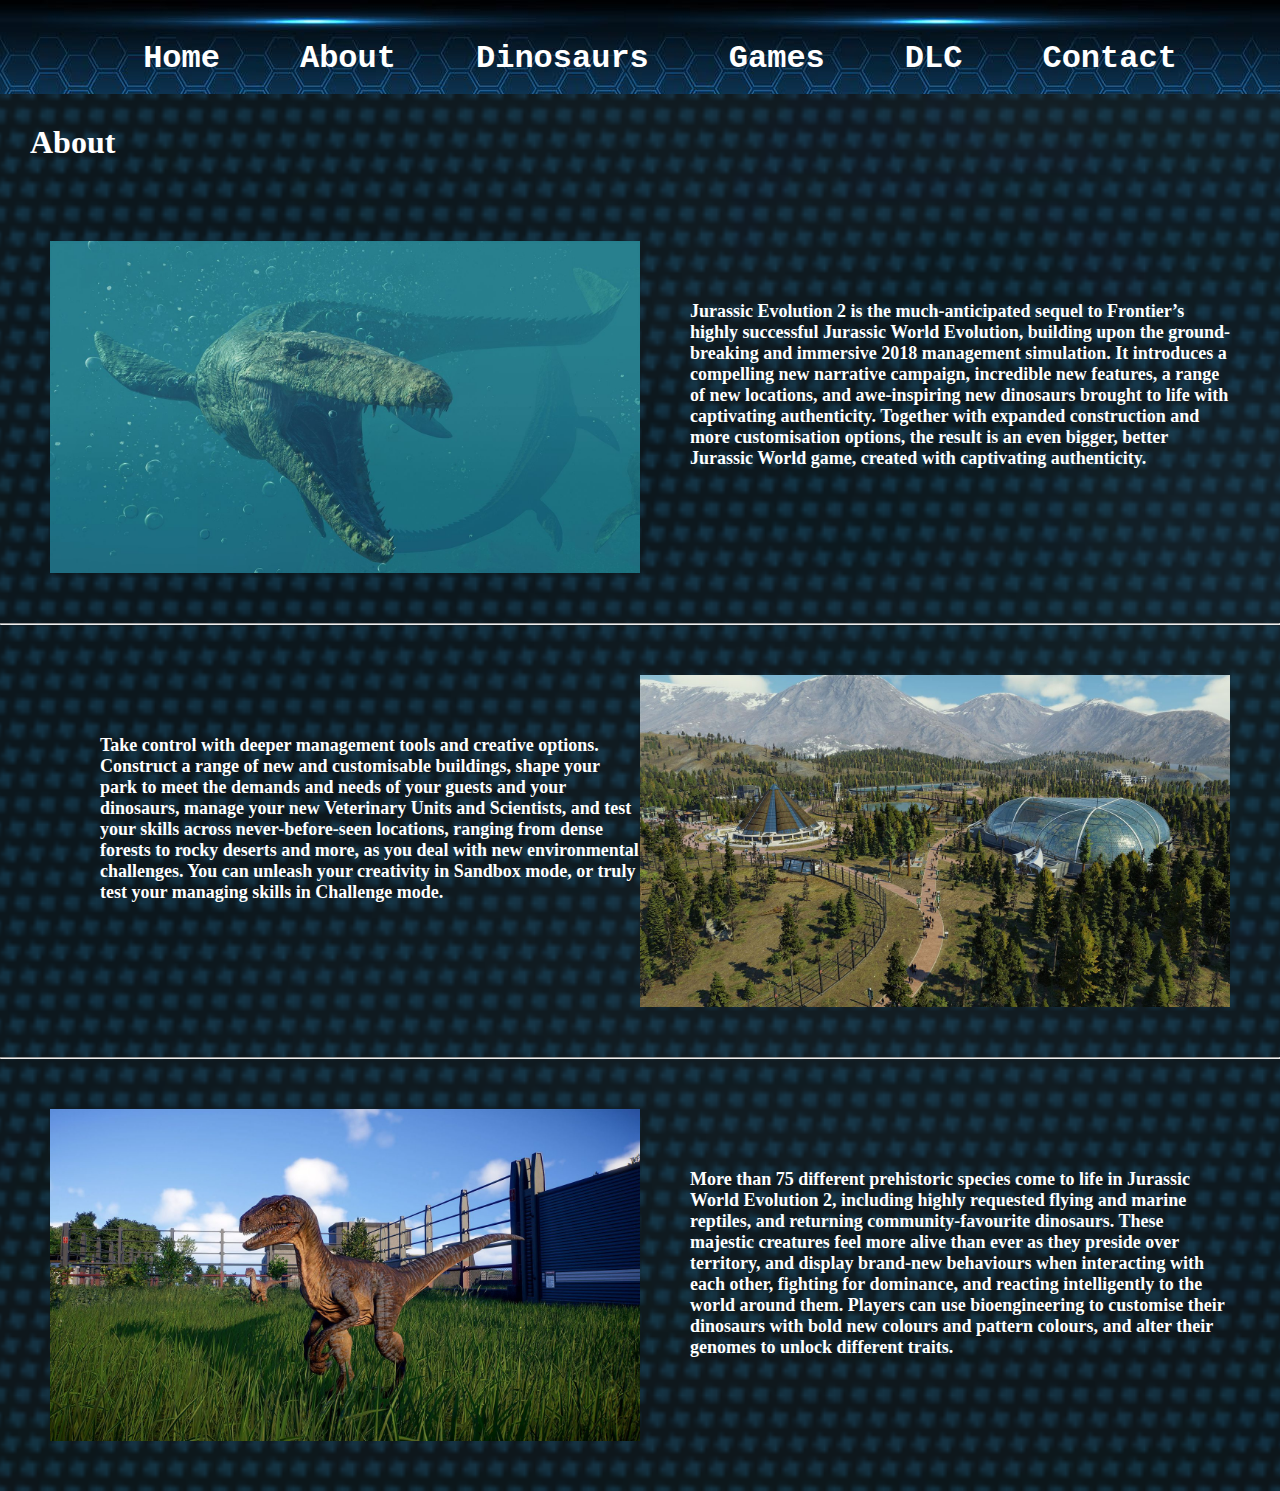
<file: about.html>
<!DOCTYPE html>
<html lang="en">
  <head>
    <meta charset="UTF-8" />
    <meta name="viewport" content="width=device-width, initial-scale=1.0" />
    <title>About</title>
    <!--Link to external stylesheet-->
    <link rel="stylesheet" href="aboutstyle.css" /> 
  </head>
  <body>
    <!--Header Section-->
    <header>
      <div class="position">
        <!--Navbar Content-->
        <nav class="navbar">
          <ul>
            <li><a href="index.html">Home</a></li>
            <li><a href="about.html">About</a></li>
            <li><a href="dinosaur.html">Dinosaurs</a></li>
            <li><a href="game.html">Games</a></li>
            <li><a href="dlc.html">DLC</a></li>
            <li><a href="contact.html">Contact</a></li>
          </ul>
        </nav>
      </div>
    </header>

    <!--Main Heading-->
    <div id="overview">
      <h1 class="main">About</h1>

      <!--Content No. 1-->
      <div id="newworld">
        <img src="mosasaur.jpg" alt="mosasaur" />
        <p>
          Jurassic Evolution 2 is the much-anticipated sequel to Frontier’s
          highly successful Jurassic World Evolution, building upon the
          ground-breaking and immersive 2018 management simulation. It
          introduces a compelling new narrative campaign, incredible new
          features, a range of new locations, and awe-inspiring new dinosaurs
          brought to life with captivating authenticity. Together with expanded
          construction and more customisation options, the result is an even
          bigger, better Jurassic World game, created with captivating
          authenticity.
        </p>
      </div>

      <hr />

      <!--Content No. 2-->
      <div id="create">
        <p>
          Take control with deeper management tools and creative options.
          Construct a range of new and customisable buildings, shape your park
          to meet the demands and needs of your guests and your dinosaurs,
          manage your new Veterinary Units and Scientists, and test your skills
          across never-before-seen locations, ranging from dense forests to
          rocky deserts and more, as you deal with new environmental challenges.
          You can unleash your creativity in Sandbox mode, or truly test your
          managing skills in Challenge mode.
        </p>
        <img src="land.jpg" alt="land" />
      </div>

      <hr />

      <!--Content No. 3-->
      <div id="realistic">
        <img src="echo.jpg" alt="velociraptor" />
        <p>
          More than 75 different prehistoric species come to life in Jurassic
          World Evolution 2, including highly requested flying and marine
          reptiles, and returning community-favourite dinosaurs. These majestic
          creatures feel more alive than ever as they preside over territory,
          and display brand-new behaviours when interacting with each other,
          fighting for dominance, and reacting intelligently to the world around
          them. Players can use bioengineering to customise their dinosaurs with
          bold new colours and pattern colours, and alter their genomes to
          unlock different traits.
        </p>
      </div>
    </div>
  </body>
</html>
</file>
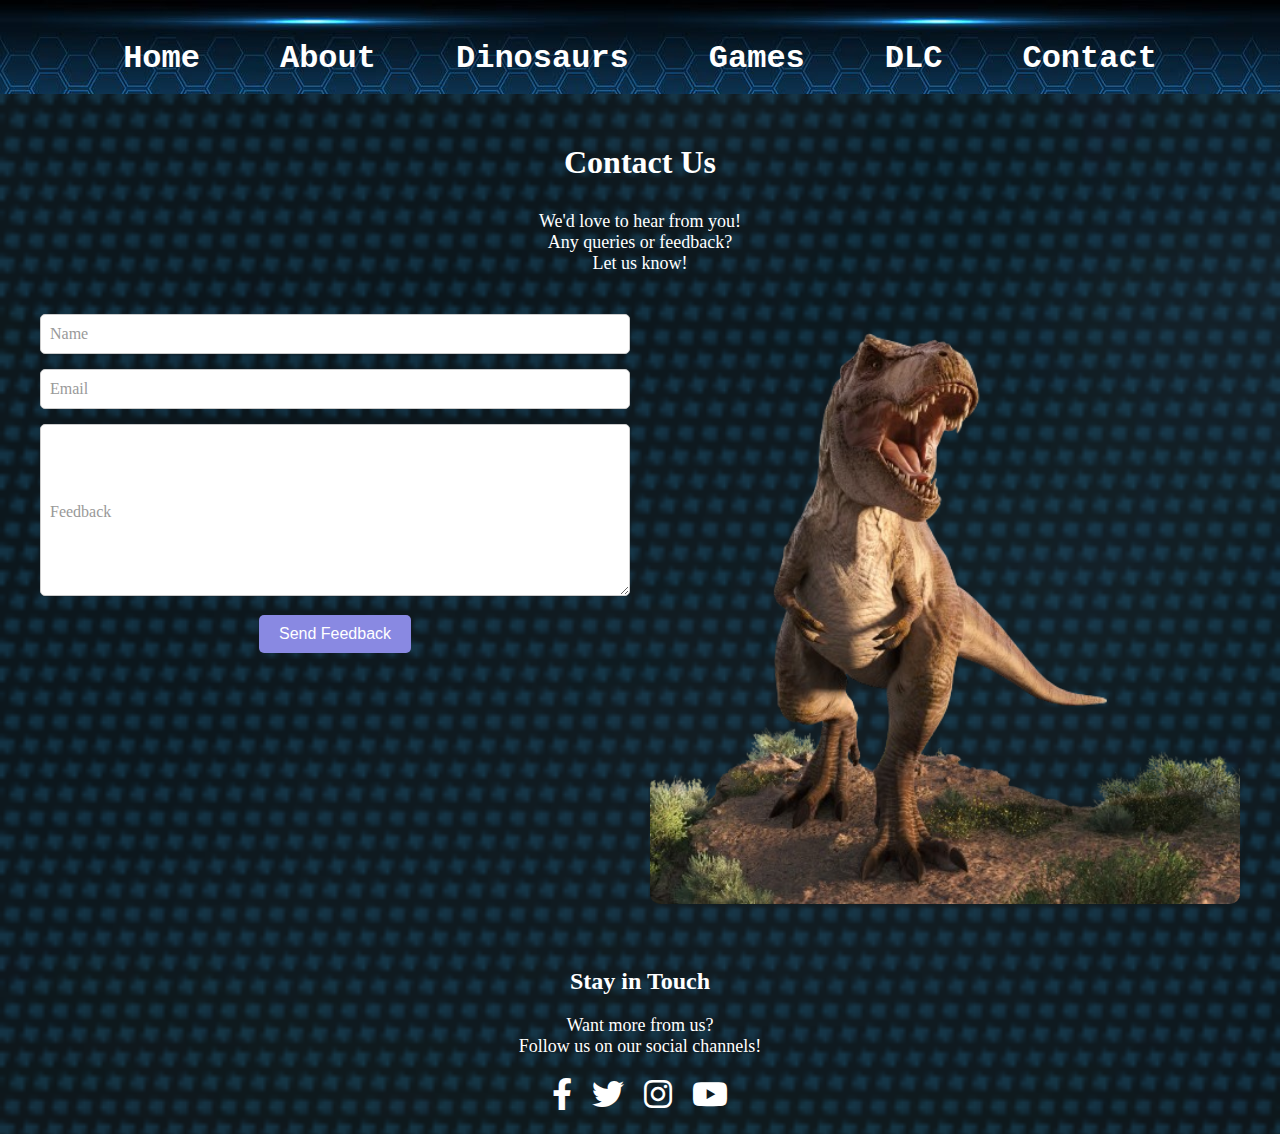
<file: contact.html>
<!DOCTYPE html>
<html lang="en">
  <head>
    <meta charset="UTF-8" />
    <meta name="viewport" content="width=device-width, initial-scale=1.0" />
    <title>Contact</title>
    <!-- Link to external stylesheet -->
    <link rel="stylesheet" href="contactstyle.css" />
    <!-- Link to Font Awesome for social icons -->
    <link
      rel="stylesheet"
      href="https://cdnjs.cloudflare.com/ajax/libs/font-awesome/6.0.0-beta3/css/all.min.css"
    />
  </head>
  <body>
    <!-- Header -->
    <header>
      <div class="position">
        <!-- Navbar creation -->
        <nav class="navbar">
          <ul>
            <li><a href="index.html">Home</a></li>
            <li><a href="about.html">About</a></li>
            <li><a href="dinosaur.html">Dinosaurs</a></li>
            <li><a href="game.html">Games</a></li>
            <li><a href="dlc.html">DLC</a></li>
            <li><a href="contact.html">Contact</a></li>
          </ul>
        </nav>
      </div>
    </header>

    <!-- Main Content -->
    <div id="final">
      <h1 class="main">Contact Us</h1>
      <p class="description">
        We'd love to hear from you! <br />
        Any queries or feedback? <br />
        Let us know!
      </p>

      <!-- Contact Form -->
      <div class="contact">
        <form class="contact-form">
          <div class="form">
            <label for="name">Name</label>
            <input type="text" id="name" name="name" required />
          </div>
          <div class="form">
            <label for="email">Email</label>
            <input type="email" id="email" name="email" required />
          </div>
          <div class="form">
            <label for="feedback">Feedback</label>
            <textarea
              id="feedback"
              name="feedback"
              rows="10"
              required
            ></textarea>
          </div>
          <button type="submit" class="button">Send Feedback</button>
        </form>
        <div class="lastimage">
          <img src="contact.png" alt="contact" />
        </div>
      </div>

      <!-- Stay in Touch Section -->
      <div class="touch">
        <h2>Stay in Touch</h2>
        <p>
          Want more from us?<br />
          Follow us on our social channels!
        </p>
        <!--Social Media Links-->
        <div class="social-links">
          <a
            href="https://www.facebook.com/JurassicWorldEvolution"
            target="_blank"
            ><i class="fab fa-facebook-f"></i
          ></a>
          <a href="https://x.com/JW_Evolution" target="_blank"
            ><i class="fab fa-twitter"></i
          ></a>
          <a
            href="https://www.instagram.com/JurassicWorldEvolution"
            target="_blank"
            ><i class="fab fa-instagram"></i
          ></a>
          <a
            href="https://www.youtube.com/JurassicWorldEvolution"
            target="_blank"
            ><i class="fab fa-youtube"></i
          ></a>
        </div>
      </div>
    </div>

    <!-- Link to external Javascript sheet -->
    <script src="contact.js"></script>
  </body>
</html>
</file>
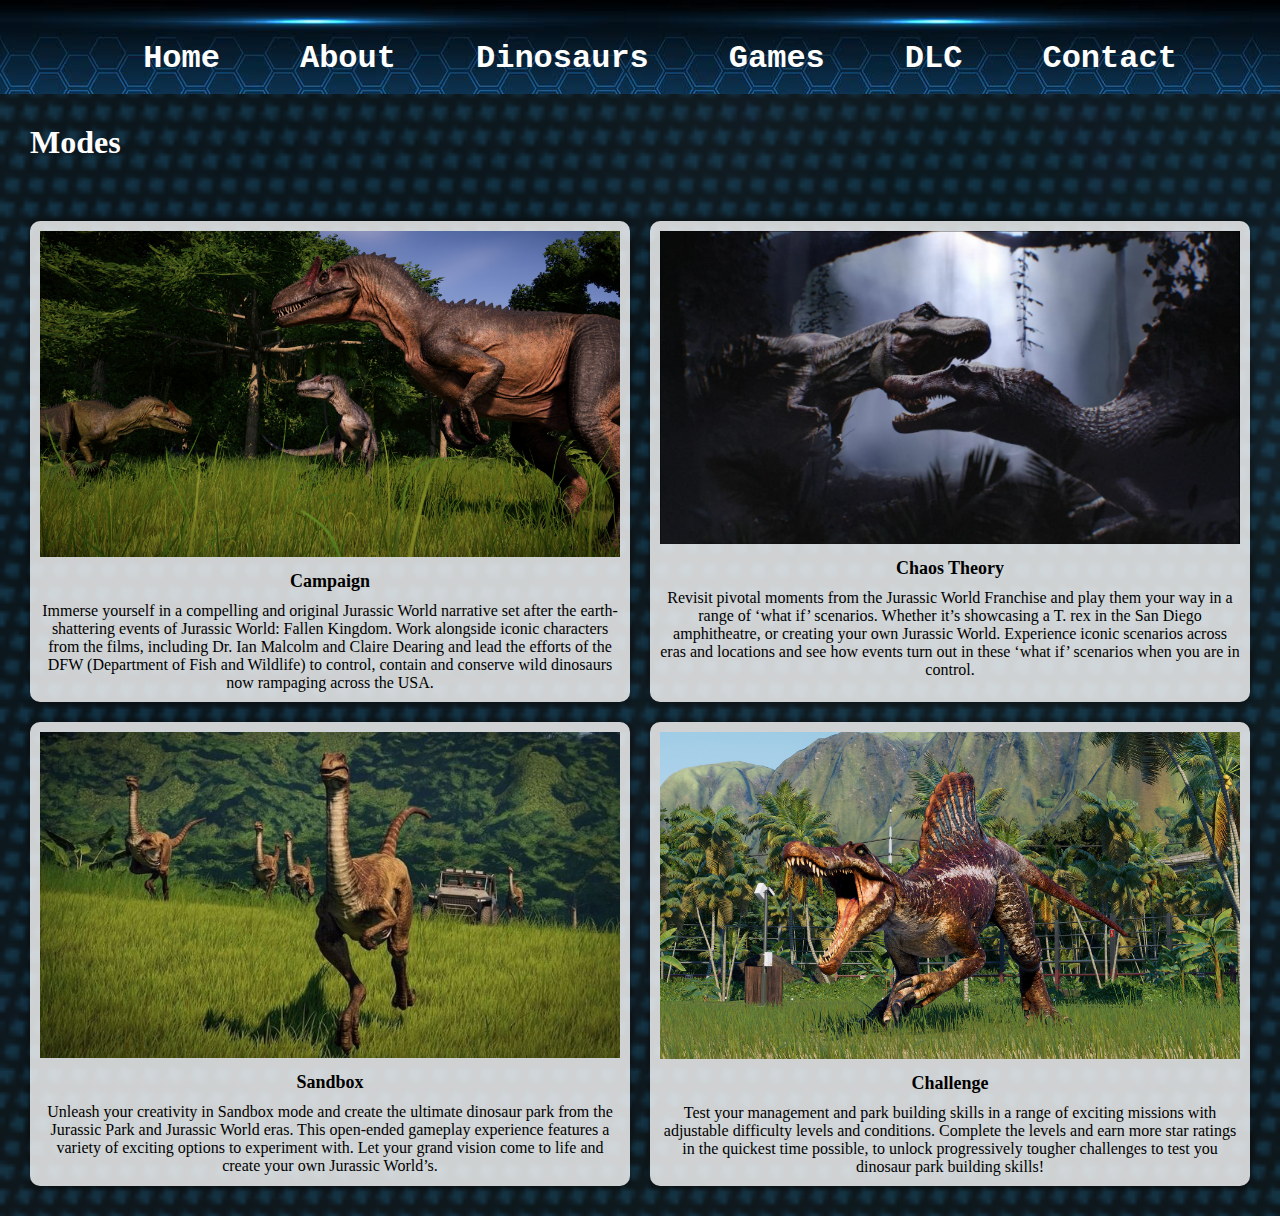
<file: game.html>
<!DOCTYPE html>
<html lang="en">
  <head>
    <meta charset="UTF-8" />
    <meta name="viewport" content="width=device-width, initial-scale=1.0" />
    <title>Mode</title>
    <!--Link to external stylesheet-->
    <link rel="stylesheet" href="gamestyle.css" />
  </head>
  <body>
    <!--Header-->
    <header>
      <div class="position">
        <!--Navbar creation-->
        <nav class="navbar">
          <ul>
            <li><a href="index.html">Home</a></li>
            <li><a href="about.html">About</a></li>
            <li><a href="dinosaur.html">Dinosaurs</a></li>
            <li><a href="game.html">Games</a></li>
            <li><a href="dlc.html">DLC</a></li>
            <li><a href="contact.html">Contact</a></li>
          </ul>
        </nav>
      </div>
    </header>

    <!--Heading-->
    <div id="modeview">
      <h1 class="main">Modes</h1>

      <!--Mode Explanation-->
      <div class="mode">
        <div class="box">
          <!--Image 1-->
          <img src="campaign.jpg" alt="Image 1" />
          <h2>Campaign</h2>
          <p>
            Immerse yourself in a compelling and original Jurassic World
            narrative set after the earth-shattering events of Jurassic World:
            Fallen Kingdom. Work alongside iconic characters from the films,
            including Dr. Ian Malcolm and Claire Dearing and lead the efforts of
            the DFW (Department of Fish and Wildlife) to control, contain and
            conserve wild dinosaurs now rampaging across the USA.
          </p>
        </div>
        <div class="box">
          <!--Image 2-->
          <img src="theory.png" alt="Image 2" />
          <h2>Chaos Theory</h2>
          <p>
            Revisit pivotal moments from the Jurassic World Franchise and play
            them your way in a range of ‘what if’ scenarios. Whether it’s
            showcasing a T. rex in the San Diego amphitheatre, or creating your
            own Jurassic World. Experience iconic scenarios across eras and
            locations and see how events turn out in these ‘what if’ scenarios
            when you are in control.
          </p>
        </div>
        <div class="box">
          <!--Image 3-->
          <img src="sandbox.jpg" alt="Image 3" />
          <h2>Sandbox</h2>
          <p>
            Unleash your creativity in Sandbox mode and create the ultimate
            dinosaur park from the Jurassic Park and Jurassic World eras. This
            open-ended gameplay experience features a variety of exciting
            options to experiment with. Let your grand vision come to life and
            create your own Jurassic World’s.
          </p>
        </div>
        <div class="box">
          <!--Image 4-->
          <img src="challenge.jpg" alt="Image 4" />
          <h2>Challenge</h2>
          <p>
            Test your management and park building skills in a range of exciting
            missions with adjustable difficulty levels and conditions. Complete
            the levels and earn more star ratings in the quickest time possible,
            to unlock progressively tougher challenges to test you dinosaur park
            building skills!
          </p>
        </div>
      </div>
    </div>
  </body>
</html>
</file>
<file: aboutstyle.css>
* {
    margin: 0px;
}

/* Navigation Bar */
.position {
    background: url(hexagon.jpg);
}

.navbar {
    text-align: center; 
}

.navbar ul {
    list-style-type: none;
    overflow: hidden;
    height: 90px;
    display: inline-block; 
}

.navbar a {
    color: white;
    text-decoration: none;
    padding: 40px;
    display: block;
    font-size: xx-large;
    font-weight: bold;
    font-family: 'Courier New', Courier, monospace;
}
    
.navbar a:hover {
    background-color: rgb(137, 137, 226);
}
    
.navbar li {
    float: left;
}

/* Heading */
#overview {
    background: url(bg.jpg);
    background-repeat: no-repeat;
    background-position: center;
    background-size: cover;
}

.main {
    font-size: xx-large;
    font-family: 'Times New Roman', Times, serif;
    font-weight: bolder;
    color: white;
    padding: 30px;
}

/* Animations */
@keyframes slideInFromLeft {
    0% {
        opacity: 0;
        transform: translateX(-100%);
    }
    100% {
        opacity: 1;
        transform: translateX(0);
    }
}

/* Content */
#newworld,
#create,
#realistic {
    display: flex;
    padding: 50px;
    justify-content: space-between;
    flex-basis: 0%;
    animation: slideInFromLeft 1s ease-in-out forwards; 
}

#newworld img,
#create img,
#realistic img {
    height: 50%;
    width: 50%;
}

#newworld p,
#create p,
#realistic p {
    color: white;
    font-size: large;
    font-weight: bold;
    flex-basis: 100%;
    justify-content: center;
    padding-left: 50px;
    padding-top: 60px;
}
</file>
<file: contactstyle.css>
* {
    margin: 0;
    padding: 0;
    box-sizing: border-box;
}

/* Navigation Bar */
.position {
    background: url(hexagon.jpg);
}

.navbar {
    text-align: center;
}

.navbar ul {
    list-style-type: none;
    overflow: hidden;
    height: 90px;
    display: inline-block;
}

.navbar a {
    color: white;
    text-decoration: none;
    padding: 40px;
    display: block;
    font-size: xx-large;
    font-weight: bold;
    font-family: 'Courier New', Courier, monospace;
}

.navbar a:hover {
    background-color: rgb(137, 137, 226);
}

.navbar li {
    float: left;
}

/* Main Content */
#final {
    background: url(bg.jpg);
    background-repeat: no-repeat;
    background-position: center;
    background-size: cover;
    padding: 20px;
    text-align: center;
    animation: slideInFromBottom 1s ease-out;
}

.main {
    font-size: xx-large;
    font-family: 'Times New Roman', Times, serif;
    font-weight: bolder;
    color: white;
    padding: 30px;
    text-align: center;
    animation: slideInFromBottom 1s ease-out;
}

.description {
    font-size: large;
    font-family: 'Times New Roman', Times, serif;
    color: white;
    margin-bottom: 20px;
    animation: slideInFromBottom 1s ease-out;
}

/* Feedback Section */
.contact {
    display: flex;
    justify-content: space-between;
    align-items: flex-start;
    flex-wrap: wrap;
    gap: 20px;
    padding: 20px;
    animation: slideInFromBottom 1s ease-out;
}

.contact-form {
    flex: 1;
    min-width: 300px;
}

.form {
    position: relative;
    margin-bottom: 15px;
}

.form label {
    position: absolute;
    top: 50%;
    left: 10px;
    transform: translateY(-50%);
    font-size: medium;
    color: #999;
    transition: all 0.3s ease;
    pointer-events: none;
}

.form input,
.form textarea {
    width: 100%;
    padding: 10px;
    font-size: medium;
    border: 1px solid #ccc;
    border-radius: 5px;
}

.form input:focus + label,
.form input:not(:placeholder-shown) + label,
.form textarea:focus + label,
.form textarea:not(:placeholder-shown) + label {
    top: -20px;
    left: 5px;
    font-size: small;
    color: #333;
}

.button {
    padding: 10px 20px;
    font-size: medium;
    color: white;
    background-color: rgb(137, 137, 226);
    border: none;
    border-radius: 5px;
    cursor: pointer;
}

.button:hover {
    background-color: rgb(100, 100, 200);
}

.lastimage {
    flex: 1;
    min-width: 300px;
    animation: slideInFromBottom 1s ease-out;
}

.lastimage img {
    width: 100%;
    border-radius: 10px;
}

/* Animation */
@keyframes slideInFromBottom {
    0% {
        transform: translateY(100%);
        opacity: 0;
    }
    100% {
        transform: translateY(0);
        opacity: 1;
    }
}

/* Stay in Touch Section */
.touch {
    margin-top: 40px;
    text-align: center;
    animation: slideInFromBottom 1s ease-out;
}

.touch h2 {
    font-size: x-large;
    font-family: 'Times New Roman', Times, serif;
    color: white;
    margin-bottom: 20px;
}

.touch p{
    font-size: large;
    font-family: 'Times New Roman', Times, serif;
    color: white;
    margin-bottom: 20px;
    animation: slideInFromBottom 1s ease-out;
}

.social-links {
    display: flex;
    justify-content: center;
    gap: 20px;
}

.social-links a {
    font-size: xx-large;
    color: white;
    text-decoration: none;
}

.social-links a:hover {
    color: rgb(137, 137, 226);
}
</file>
<file: gamestyle.css>
* {
    margin: 0px;
}

/* Navigation Bar */
.position {
    background: url(hexagon.jpg);
}

.navbar {
    text-align: center; 
}

.navbar ul {
    list-style-type: none;
    overflow: hidden;
    height: 90px;
    display: inline-block; 
}

.navbar a {
    color: white;
    text-decoration: none;
    padding: 40px;
    display: block;
    font-size: xx-large;
    font-weight: bold;
    font-family: 'Courier New', Courier, monospace;
}
    
.navbar a:hover {
    background-color: rgb(137, 137, 226);
}
    
.navbar li {
    float: left;
}

/*Main Content*/
#modeview {
    background: url(bg.jpg);
    background-repeat: no-repeat;
    background-position: center;
    background-size: cover;
}

.main {
    font-size: xx-large;
    font-family:'Times New Roman', Times, serif;
    font-weight: bolder;
    color: white;
    padding: 30px;
}

/*Flexbox Section*/
.mode {
    display: flex;
    flex-wrap: wrap;
    justify-content: space-around;
    padding: 20px;
}

/*Box Styling*/
.box {
    background-color: rgba(255, 255, 255, 0.8);
    width: calc(50% - 40px); 
    margin: 10px;
    padding: 10px;
    box-shadow: 0 0 10px rgba(0, 0, 0, 0.5);
    text-align: center;
    border-radius: 10px;
}

.box img {
    max-width: 100%;
    height: auto;
}

.box h2 {
    font-size: large;
    margin: 10px 0;
}

.box p {
    font-size: medium;
}
</file>
